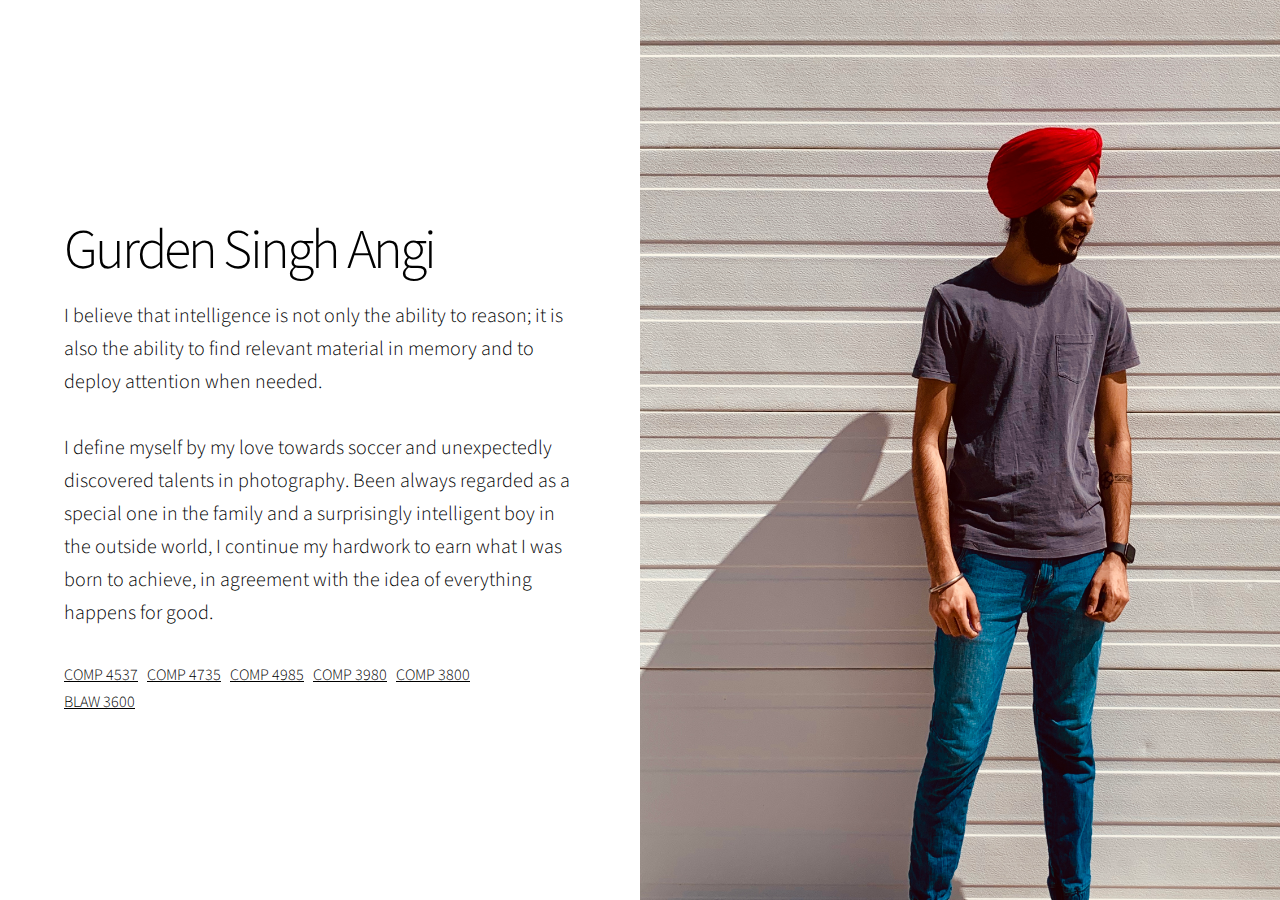
<file: index.html>
<!DOCTYPE HTML>
<html>
	<head>
		<title>Lab1- COMP 4537</title>
		<meta charset="utf-8" />
		<meta name="viewport" content="width=device-width, initial-scale=1, user-scalable=no" />
		<link rel="stylesheet" href="assets/css/main.css" />
	</head>
	<body>

		<!-- Wrapper -->
			<div id="wrapper" class="divided">

				<!-- One -->
					<section class="banner style1 orient-left content-align-left image-position-right fullscreen onload-image-fade-in onload-content-fade-right">
						<div class="content">
							<h1>Gurden Singh Angi</h1>
							<p class="major">I believe that intelligence is not only the ability to reason; it is also the ability to find relevant material in memory and to deploy attention when needed. <br/><br/>
                                I define myself by my love towards soccer and unexpectedly discovered talents in photography. Been always regarded as a special one in the family and a surprisingly intelligent boy in the outside world, I continue my hardwork to earn what I was born to achieve, in agreement with the idea of everything happens for good.</p>
							<a href="COMP4537/COMP4537.html">COMP 4537</a>&nbsp;&nbsp;
                            <a href="#">COMP 4735</a>&nbsp;&nbsp;
                            <a href="#">COMP 4985</a>&nbsp;&nbsp;
                            <a href="#">COMP 3980</a>&nbsp;&nbsp;
                            <a href="#">COMP 3800</a><br/>
                            <a href="#">BLAW 3600</a>&nbsp;&nbsp;
						</div>
						<div class="image">
							<img src="images/IMG_2526.jpeg" alt="Hello" />
						</div>
					</section>
			</div>
	</body>
</html>
</file>
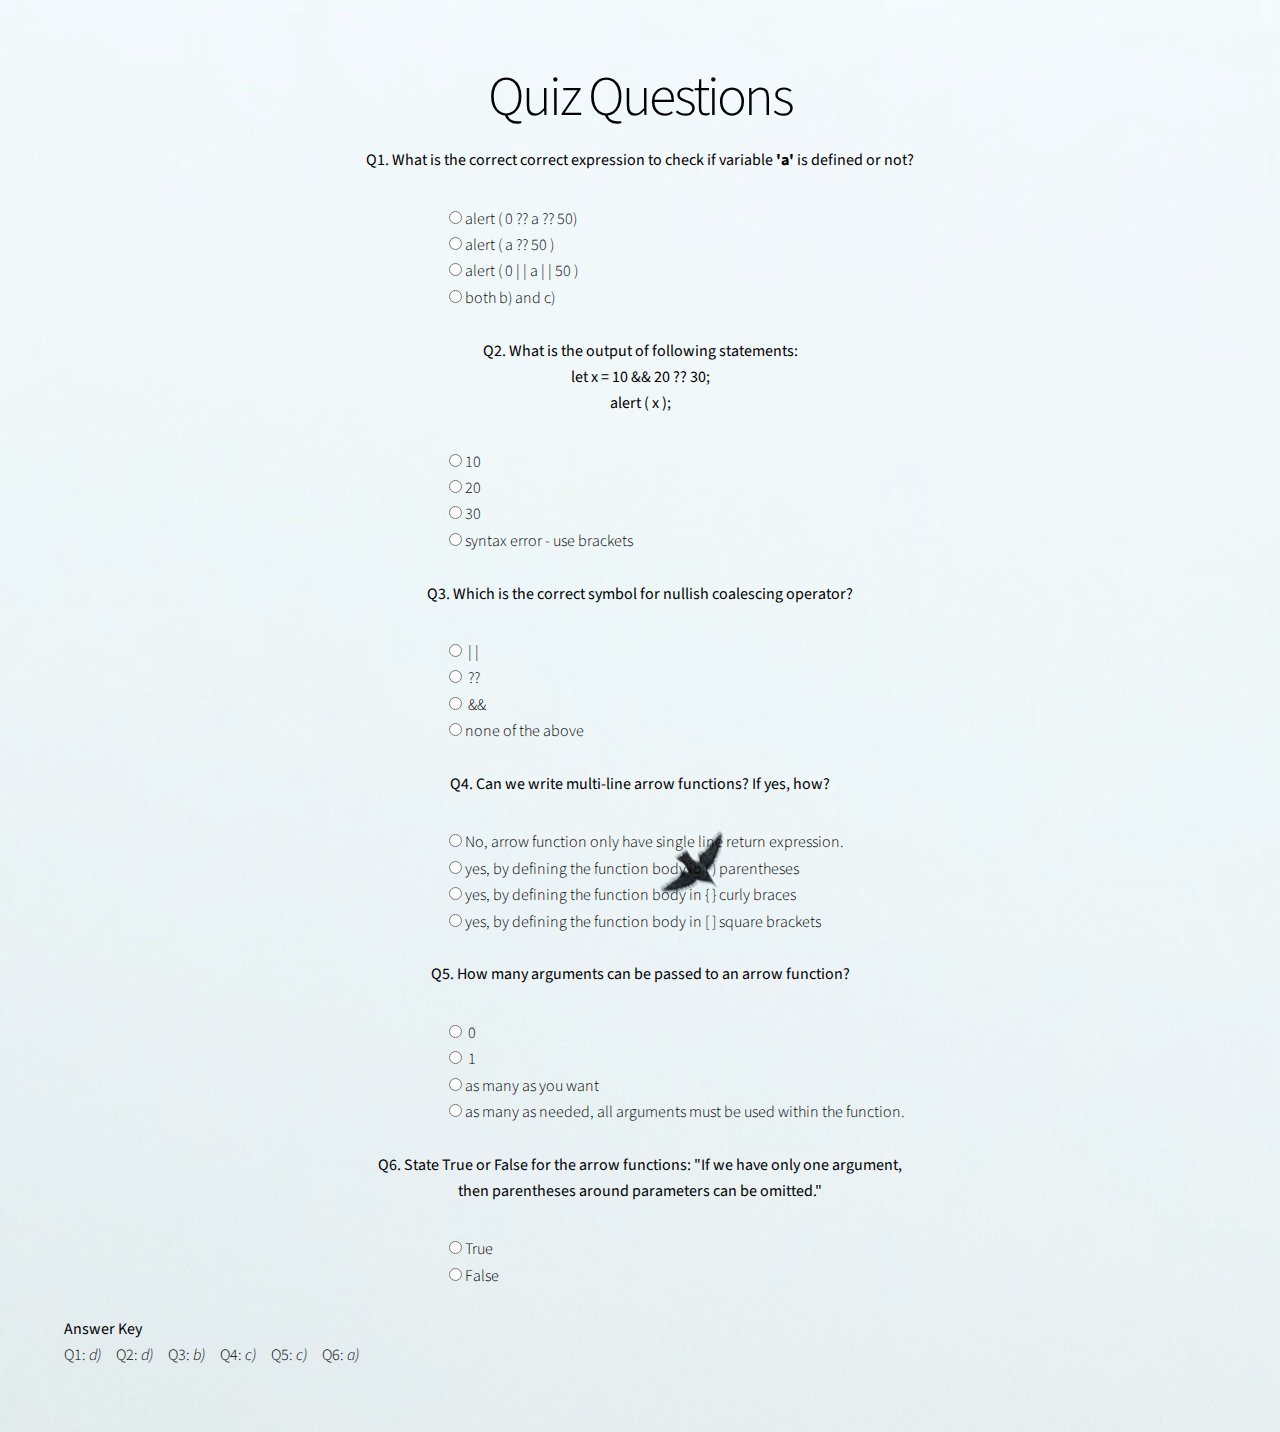
<file: COMP4537/labs/1/quizQuestions/index.html>
<!DOCTYPE HTML>
<html>
	<head>
		<title>Lab1- COMP 4537</title>
		<meta charset="utf-8" />
		<meta name="viewport" content="width=device-width, initial-scale=1, user-scalable=no" />
		<link rel="stylesheet" href="assets/css/main.css" />
	</head>
	<body>

		<!-- Wrapper -->
			<div id="wrapper" class="divided">

				<!-- One -->
					<section class="banner style1 orient-left image-position-right fullscreen onload-image-fade-in onload-content-fade-right" id="page2">
						
                        <div class="content" style = "max-width: none;">
							<h1 style="text-align:center">Quiz Questions</h1>
                            
                           <strong><p style="text-align:center">Q1. What is the correct correct expression to check if variable <b>'a'</b> is defined or not?</p></strong>
                           
                            <div class ="para">
                                <input type="radio" name ="rad"/>alert ( 0 ?? a ?? 50)<br/>
                                <input type="radio" name ="rad"/>alert ( a ?? 50 )<br/>
                                <input type="radio" name ="rad"/>alert ( 0 | | a | | 50 )<br/>
                                <input type="radio" name ="rad"/>both b) and c)<br/><br/>
                           </div>
                            
                            <strong><p style="text-align:center">Q2. What is the output of following statements:<br>let x = 10 &amp;&amp; 20 ?? 30;<br>alert ( x );</p></strong>
                            <div class ="para">
                                <input type="radio" name ="rad2"/>10<br/>
                                <input type="radio" name ="rad2"/>20<br/>
                                <input type="radio" name ="rad2"/>30<br/>
                                <input type="radio" name ="rad2"/>syntax error - use brackets<br/><br/>
                            </div>
                            
                            <strong><p style="text-align:center">Q3. Which is the correct symbol for nullish coalescing operator?</p></strong>
                            <div class ="para">
                                <input type="radio" name ="rad3"/> | | <br/>
                                <input type="radio" name ="rad3"/> ?? <br/>
                                <input type="radio" name ="rad3"/> &amp;&amp; <br/>
                                <input type="radio" name ="rad3"/>none of the above<br/><br/>
                           </div>
                            
                            <strong><p style="text-align:center">Q4. Can we write multi-line arrow functions? If yes, how?</p></strong>
                            <div class ="para">
                                <input type="radio" name ="rad4"/>No, arrow function only have single line return expression. <br/>
                                <input type="radio" name ="rad4"/>yes, by defining the function body in ( ) parentheses <br/>
                                <input type="radio" name ="rad4"/>yes, by defining the function body in { } curly braces <br/>
                                <input type="radio" name ="rad4"/>yes, by defining the function body in [ ] square brackets<br/><br/>
                           </div>
                            
                            <strong><p style="text-align:center">Q5. How many arguments can be passed to an arrow function?</strong>
                            <div class ="para">
                                <input type="radio" name ="rad5"/> 0<br/>
                                <input type="radio" name ="rad5"/> 1<br/>
                                <input type="radio" name ="rad5"/>as many as you want<br/>
                                <input type="radio" name ="rad5"/>as many as needed, all arguments must be used within the function.<br/><br/>
                           </div>
                            
                            <strong><p style="text-align:center">Q6. State True or False for the arrow functions: "If we have only one argument, <br>then parentheses around parameters can be omitted."</strong>
                            <div class ="para">
                                <input type="radio" name ="rad5"/>True<br/>
                                <input type="radio" name ="rad5"/>False<br/><br/>
                           </div>
                            
                            <div>
                                <b>Answer Key</b>
                                <p>Q1: <i>d)</i> &nbsp;&nbsp;&nbsp;
                                    Q2: <i>d)</i> &nbsp;&nbsp;&nbsp;
                                    Q3: <i>b)</i> &nbsp;&nbsp;&nbsp;
                                    Q4: <i>c)</i> &nbsp;&nbsp;&nbsp;
                                    Q5: <i>c)</i> &nbsp;&nbsp;&nbsp;
                                    Q6: <i>a)</i> &nbsp;&nbsp;&nbsp;</p></div>
                        </div>
					</section>
			</div>
	</body>
</html>
</file>
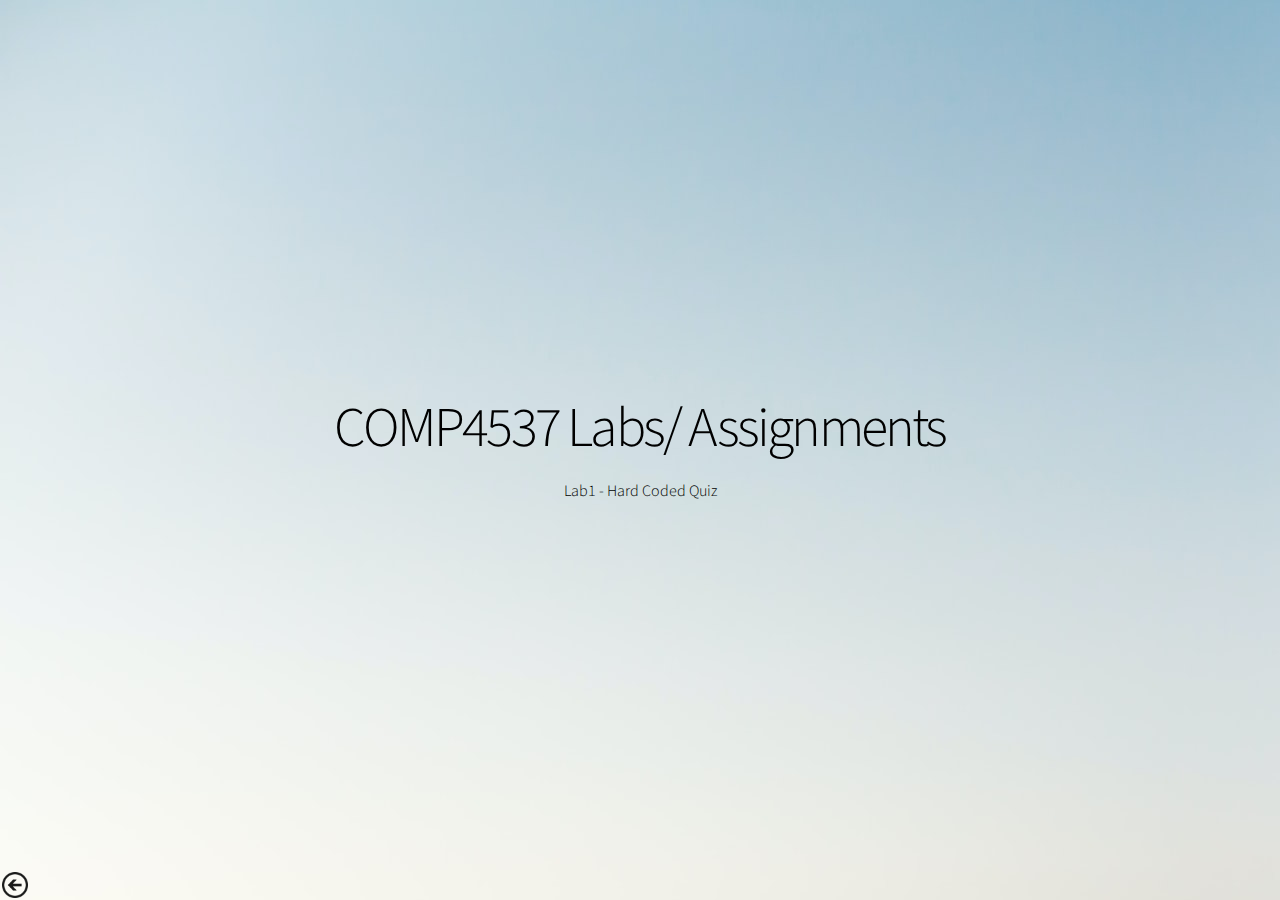
<file: COMP4537/COMP4537.html>
<!DOCTYPE HTML>
<html>
	<head>
		<title>Lab1- COMP 4537</title>
		<meta charset="utf-8" />
		<meta name="viewport" content="width=device-width, initial-scale=1, user-scalable=no" />
		<link rel="stylesheet" href="assets/css/main.css" />
	</head>
	<body>

		<!-- Wrapper -->
			<div id="wrapper" class="divided">

				<!-- One -->
					<section class="banner style1 orient-left content-align-center image-position-right fullscreen onload-image-fade-in onload-content-fade-right" id="page2">
						
                        <div class="content" style = "max-width: none;">
							<h1>COMP4537 Labs/ Assignments</h1>
							<p><a href="labs/1/quizQuestions/index.html" style="text-decoration: none;">Lab1 - Hard Coded Quiz</a></p>
						</div>
                        <div>
                        <a href="../index.html"><img src="images/back.png" width="2%; height: auto" style="position: absolute; left: 2px; bottom: 2px;">
                        </a></div>
					</section>
			</div>
	</body>
</html>
</file>
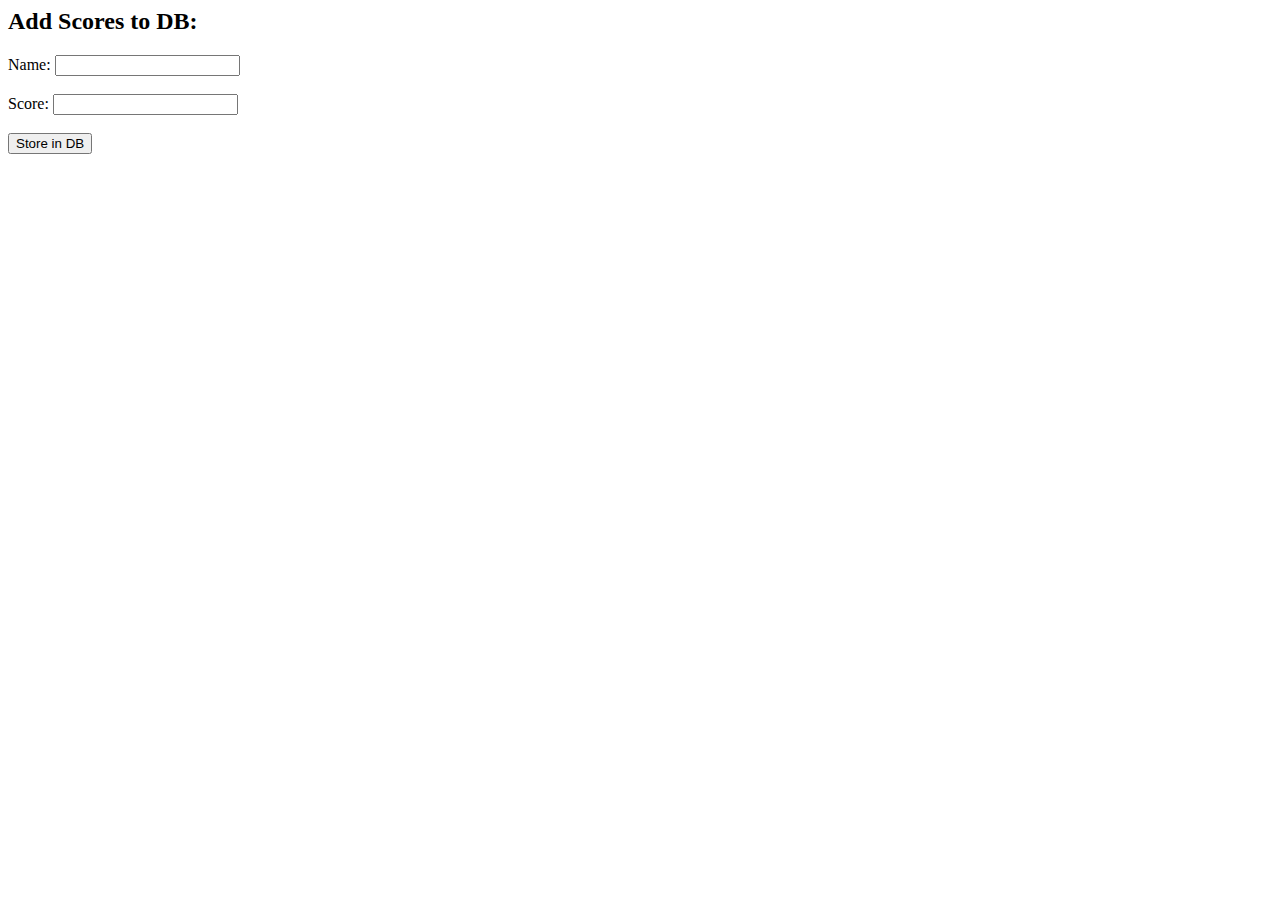
<file: COMP4537/labs/5/writeDB.html>
<html lang="en">
<head>
    <meta charset="UTF-8">
    <meta name="viewport" content="width=device-width, initial-scale=1.0">
    <meta http-equiv="X-UA-Compatible" content="ie=edge">
    <title>Write to DB</title>
</head>
<body>
    
    <div id="heading">
        <h2>Add Scores to DB:</h2>
    </div>
    <div id="input-fields">
        <label for="name">Name:</label>
        <input type="text" id="name" name="name"><br><br>
        <label for="score">Score:</label>
        <input type="number" id="score" name="score"><br><br>
    </div>

    <button type="button" onclick="writeDB()">Store in DB</button><br><br>

    <div id="result-msg">

    </div>

    <script src="./js/write.js"></script>
</body>
</html>
</file>
<file: assets/css/main.css>
@import url(fontawesome-all.min.css);
@import url("https://fonts.googleapis.com/css?family=Source+Sans+Pro:300,300i,400,400i");

html, body, div, h1, p, img, section{
	margin: 0;
	padding: 0;
	border: 0;
	font-size: 100%;
	font: inherit;
	vertical-align: baseline;}

section {
	display: block;
}

body {
	line-height: 1;
}

ul {
	list-style: none;
}

body {
	-webkit-text-size-adjust: none;
}


/* Basic */

	@-ms-viewport {
		width: device-width;
	}

	@media screen and (max-width: 480px) {

		html, body {
			min-width: 320px;
		}

	}

	html {
		box-sizing: border-box;
	}

	*, *:before, *:after {
		box-sizing: inherit;
	}

	body {
		background: #ffffff;
	}

		
/* Type */

	html {
		font-size: 18pt;
	}

		@media screen and (max-width: 1680px) {

			html {
				font-size: 14pt;
			}

		}

		@media screen and (max-width: 1280px) {

			html {
				font-size: 12pt;
			}

		}

		@media screen and (max-width: 736px) {

			html {
				font-size: 11pt;
			}

		}

		@media screen and (max-width: 360px) {

			html {
				font-size: 10pt;
			}

		}

	body {
		background-color: #ffffff;
		color: #000000;
		font-family: "Source Sans Pro", Helvetica, sans-serif;
		font-size: 1rem;
		font-weight: 300;
		line-height: 1.65;
	}

	a {
		-moz-transition: color 0.2s ease-in-out;
		-webkit-transition: color 0.2s ease-in-out;
		-ms-transition: color 0.2s ease-in-out;
		transition: color 0.2s ease-in-out;
		text-decoration: underline;
	}

		a:hover {
			text-decoration: none;
		}

	p {
		margin: 0 0 2rem 0;
	}

		p.major {
			font-size: 1.25rem;
		}

	h1 {
		font-weight: 300;
		line-height: 1.375;
		letter-spacing: -0.05em;
		margin: 0 0 1rem 0;
	}

		h1 a {
			color: inherit;
			text-decoration: none;
		}

	h1 {
		font-size: 3.5rem;
		line-height: 1.2;
	}

	.align-left {
		text-align: left;
	}

	@media screen and (max-width: 736px) {

		p.major {
			font-size: 1.1rem;
		}

		h1 {
			font-size: 2.5rem;
		}

	}

	a {
		color: #000000;
	}

		a:hover {
			color: #928a86;
		}

	h1 {
		color: #000000;
	}

/* Image */

	.image {
		border: 0;
		border-radius: 4px;
		display: inline-block;
		position: relative;
	}

		.image img {
			display: block;
			border-radius: 4px;
		}

/* Banner (transitions) */

	.banner.onload-content-fade-right .content {
		-moz-transition: opacity 0.75s ease-in-out, -moz-transform 0.75s ease-in-out;
		-webkit-transition: opacity 0.75s ease-in-out, -webkit-transform 0.75s ease-in-out;
		-ms-transition: opacity 0.75s ease-in-out, -ms-transform 0.75s ease-in-out;
		transition: opacity 0.75s ease-in-out, transform 0.75s ease-in-out;
	}

/* Banner (style1) */

	.banner.style1 {
		-moz-align-items: -moz-stretch;
		-webkit-align-items: -webkit-stretch;
		-ms-align-items: -ms-stretch;
		align-items: stretch;
		display: -moz-flex;
		display: -webkit-flex;
		display: -ms-flex;
		display: flex;
		-moz-flex-direction: row;
		-webkit-flex-direction: row;
		-ms-flex-direction: row;
		flex-direction: row;
		-moz-justify-content: -moz-flex-end;
		-webkit-justify-content: -webkit-flex-end;
		-ms-justify-content: -ms-flex-end;
		justify-content: flex-end;
		position: relative;
		text-align: left;
		overflow-x: hidden;
	}

		.banner.style1 .content {
			padding: 7rem 7rem 5rem 7rem ;
			-moz-align-self: center;
			-webkit-align-self: center;
			-ms-align-self: center;
			align-self: center;
			-moz-flex-grow: 1;
			-webkit-flex-grow: 1;
			-ms-flex-grow: 1;
			flex-grow: 1;
			-moz-flex-shrink: 1;
			-webkit-flex-shrink: 1;
			-ms-flex-shrink: 1;
			flex-shrink: 1;
			width: 50%;
			max-width: 48rem;
			margin: 0 auto;
		}

		.banner.style1 .image {
			-moz-flex-grow: 0;
			-webkit-flex-grow: 0;
			-ms-flex-grow: 0;
			flex-grow: 0;
			-moz-flex-shrink: 0;
			-webkit-flex-shrink: 0;
			-ms-flex-shrink: 0;
			flex-shrink: 0;
			border-radius: 0;
			width: 50%;
		}

			.banner.style1 .image img {
				-moz-object-fit: cover;
				-webkit-object-fit: cover;
				-ms-object-fit: cover;
				object-fit: cover;
				-moz-object-position: center;
				-webkit-object-position: center;
				-ms-object-position: center;
				object-position: center;
				display: block;
				position: absolute;
				top: 0;
				left: 0;
				width: 100%;
				height: 100%;
				border-radius: 0;
			}

		@media screen and (max-width: 1680px) {

			.banner.style1 .content {
				padding: 5rem 5rem 3rem 5rem ;
			}

		}

		@media screen and (max-width: 1280px) {

			.banner.style1 .content {
				padding: 4rem 4rem 2rem 4rem ;
			}

		}

		@media screen and (max-width: 980px) {

			.banner.style1 .content {
				padding: 3.75rem 3rem 1.75rem 3rem ;
			}

		}

		@media screen and (max-width: 736px) {

			.banner.style1 .content {
				padding: 2.5rem 2rem 0.5rem 2rem ;
			}

		}
        .banner.style1.content-align-center {
                    text-align: center;
                }

		@media screen and (orientation: portrait) {

			.banner.style1 {
				-moz-flex-direction: column-reverse;
				-webkit-flex-direction: column-reverse;
				-ms-flex-direction: column-reverse;
				flex-direction: column-reverse;
				text-align: center;
			}

				.banner.style1 .content {
					display: -moz-flex;
					display: -webkit-flex;
					display: -ms-flex;
					display: flex;
					-moz-flex-direction: column;
					-webkit-flex-direction: column;
					-ms-flex-direction: column;
					flex-direction: column;
					-moz-justify-content: center;
					-webkit-justify-content: center;
					-ms-justify-content: center;
					justify-content: center;
					width: 100%;
					max-width: 100%;
				}

				.banner.style1 .image {
					width: 100%;
					max-width: 100%;
					height: 45vh;
				}

		}

		.banner.style1.fullscreen {
			min-height: 100vh;
		}

			@media screen and (orientation: portrait) {

				.banner.style1.fullscreen .content {
					min-height: 50vh;
				}

				.banner.style1.fullscreen .image {
					height: 50vh;
				}

			}

		.banner.style1.image-position-right .image img {
			-moz-object-position: right;
			-webkit-object-position: right;
			-ms-object-position: right;
			object-position: right;
		}

/* Wrapper */

	#wrapper {
		background-color: inherit;
		width: 100%;
		overflow-x: hidden;
	}

/* Banner (Page2) */
    
    #page2
    {
        background-image: url("../../images/banner3.jpg");
    }
</file>
<file: COMP4537/labs/1/quizQuestions/assets/css/main.css>
@import url(fontawesome-all.min.css);
@import url("https://fonts.googleapis.com/css?family=Source+Sans+Pro:300,300i,400,400i");

html, body, div, h1, p, img, strong,
section{
	margin: 0;
	padding: 0;
	border: 0;
	font-size: 100%;
	font: inherit;
	vertical-align: baseline;}

section {
	display: block;}

body {
	line-height: 1;
	-webkit-text-size-adjust: none;
}


/* Basic */

	@-ms-viewport {
		width: device-width;
	}

	@media screen and (max-width: 480px) {

		html, body {
			min-width: 320px;
		}

	}

	html {
		box-sizing: border-box;
	}

	*, *:before, *:after {
		box-sizing: inherit;
	}

	body {
		background: #ffffff;
	}

		
/* Type */

	html {
		font-size: 18pt;
	}

		@media screen and (max-width: 1680px) {

			html {
				font-size: 14pt;
			}

		}

		@media screen and (max-width: 1280px) {

			html {
				font-size: 12pt;
			}

		}

		@media screen and (max-width: 736px) {

			html {
				font-size: 11pt;
			}

		}

		@media screen and (max-width: 360px) {

			html {
				font-size: 10pt;
			}

		}

	body {
		background-color: #ffffff;
		color: #000000;
		font-family: "Source Sans Pro", Helvetica, sans-serif;
		font-size: 1rem;
		font-weight: 300;
		line-height: 1.65;
	}

	a {
		-moz-transition: color 0.2s ease-in-out;
		-webkit-transition: color 0.2s ease-in-out;
		-ms-transition: color 0.2s ease-in-out;
		transition: color 0.2s ease-in-out;
		text-decoration: underline;
	}

		a:hover {
			text-decoration: none;
		}

	strong {
		font-weight: 400;
	}

	p {
		margin: 0 0 2rem 0;
	}

		p.major {
			font-size: 1.25rem;
		}

	h1{
		font-weight: 300;
		line-height: 1.375;
		letter-spacing: -0.05em;
		margin: 0 0 1rem 0;
	}

		h1 a{
			color: inherit;
			text-decoration: none;
		}

	h1 {
		font-size: 3.5rem;
		line-height: 1.2;
	}

	.align-center {
		text-align: center;
	}

	@media screen and (max-width: 736px) {

		p.major {
			font-size: 1.1rem;
		}

		h1 {
			font-size: 2.5rem;
		}
	}

	input {
		color: #000000;
	}

	a {
		color: #000000;
	}

		a:hover {
			color: #928a86;
		}

	strong{
		color: #000000;
	}

	h1{
		color: #000000;
	}

/* Image */

	.image {
		border: 0;
		border-radius: 4px;
		display: inline-block;
		position: relative;
	}

		.image img {
			display: block;
			border-radius: 4px;
		}

/* Banner (transitions) */

	.banner.onload-content-fade-right .content {
		-moz-transition: opacity 0.75s ease-in-out, -moz-transform 0.75s ease-in-out;
		-webkit-transition: opacity 0.75s ease-in-out, -webkit-transform 0.75s ease-in-out;
		-ms-transition: opacity 0.75s ease-in-out, -ms-transform 0.75s ease-in-out;
		transition: opacity 0.75s ease-in-out, transform 0.75s ease-in-out;
	}

/* Banner (style1) */

	.banner.style1 {
		-moz-align-items: -moz-stretch;
		-webkit-align-items: -webkit-stretch;
		-ms-align-items: -ms-stretch;
		align-items: stretch;
		display: -moz-flex;
		display: -webkit-flex;
		display: -ms-flex;
		display: flex;
		-moz-flex-direction: row;
		-webkit-flex-direction: row;
		-ms-flex-direction: row;
		flex-direction: row;
		-moz-justify-content: -moz-flex-end;
		-webkit-justify-content: -webkit-flex-end;
		-ms-justify-content: -ms-flex-end;
		justify-content: flex-end;
		position: relative;
		text-align: left;
		overflow-x: hidden;
	}

		.banner.style1 .content {
			padding: 7rem 7rem 5rem 7rem ;
			-moz-align-self: center;
			-webkit-align-self: center;
			-ms-align-self: center;
			align-self: center;
			-moz-flex-grow: 1;
			-webkit-flex-grow: 1;
			-ms-flex-grow: 1;
			flex-grow: 1;
			-moz-flex-shrink: 1;
			-webkit-flex-shrink: 1;
			-ms-flex-shrink: 1;
			flex-shrink: 1;
			width: 50%;
			max-width: 48rem;
			margin: 0 auto;
		}

		.banner.style1 .image {
			-moz-flex-grow: 0;
			-webkit-flex-grow: 0;
			-ms-flex-grow: 0;
			flex-grow: 0;
			-moz-flex-shrink: 0;
			-webkit-flex-shrink: 0;
			-ms-flex-shrink: 0;
			flex-shrink: 0;
			border-radius: 0;
			width: 50%;
		}

			.banner.style1 .image img {
				-moz-object-fit: cover;
				-webkit-object-fit: cover;
				-ms-object-fit: cover;
				object-fit: cover;
				-moz-object-position: center;
				-webkit-object-position: center;
				-ms-object-position: center;
				object-position: center;
				display: block;
				position: absolute;
				top: 0;
				left: 0;
				width: 100%;
				height: 100%;
				border-radius: 0;
			}

		@media screen and (max-width: 1680px) {

			.banner.style1 .content {
				padding: 5rem 5rem 3rem 5rem ;
			}

		}

		@media screen and (max-width: 1280px) {

			.banner.style1 .content {
				padding: 4rem 4rem 2rem 4rem ;
			}

		}

		@media screen and (max-width: 980px) {

			.banner.style1 .content {
				padding: 3.75rem 3rem 1.75rem 3rem ;
			}

		}

		@media screen and (max-width: 736px) {

			.banner.style1 .content {
				padding: 2.5rem 2rem 0.5rem 2rem ;
			}

		}
        .banner.style1.content-align-center {
                    text-align: center;
                }

		@media screen and (orientation: portrait) {

			.banner.style1 {
				-moz-flex-direction: column-reverse;
				-webkit-flex-direction: column-reverse;
				-ms-flex-direction: column-reverse;
				flex-direction: column-reverse;
				text-align: center;
			}

				.banner.style1 .content {
					display: -moz-flex;
					display: -webkit-flex;
					display: -ms-flex;
					display: flex;
					-moz-flex-direction: column;
					-webkit-flex-direction: column;
					-ms-flex-direction: column;
					flex-direction: column;
					-moz-justify-content: center;
					-webkit-justify-content: center;
					-ms-justify-content: center;
					justify-content: center;
					width: 100%;
					max-width: 100%;
				}

				.banner.style1 .image {
					width: 100%;
					max-width: 100%;
					height: 45vh;
				}

		}

		.banner.style1.fullscreen {
			min-height: 100vh;
		}

			@media screen and (orientation: portrait) {

				.banner.style1.fullscreen .content {
					min-height: 50vh;
				}

				.banner.style1.fullscreen .image {
					height: 50vh;
				}

			}

		.banner.style1.image-position-right .image img {
			-moz-object-position: right;
			-webkit-object-position: right;
			-ms-object-position: right;
			object-position: right;
		}

/* Wrapper */

	#wrapper {
		background-color: inherit;
		width: 100%;
		overflow-x: hidden;
	}

/* Banner (Page2) */
    
    #page2
    {
        background-image: url("../../images/banner.jpg");
    }
/* Paragraph align */
    
    .para
    {
        margin-left: 33%
    }

   @media screen and (max-width: 1000px) and (min-width: 600px)
    {
        .para
        {
            margin-left: 20%;
        }
    }
    @media screen and (max-width: 559px)
        {
            .para
            {
                margin-left: 0%;
            }
        }
</file>
<file: COMP4537/assets/css/main.css>
@import url(fontawesome-all.min.css);
@import url("https://fonts.googleapis.com/css?family=Source+Sans+Pro:300,300i,400,400i");

html, body, div, h1, p, img, section{
	margin: 0;
	padding: 0;
	border: 0;
	font-size: 100%;
	font: inherit;
	vertical-align: baseline;}

section {
	display: block;
}

body {
	line-height: 1;
}

ul {
	list-style: none;
}

body {
	-webkit-text-size-adjust: none;
}


/* Basic */

	@-ms-viewport {
		width: device-width;
	}

	@media screen and (max-width: 480px) {

		html, body {
			min-width: 320px;
		}

	}

	html {
		box-sizing: border-box;
	}

	*, *:before, *:after {
		box-sizing: inherit;
	}

	body {
		background: #ffffff;
	}

		
/* Type */

	html {
		font-size: 18pt;
	}

		@media screen and (max-width: 1680px) {

			html {
				font-size: 14pt;
			}

		}

		@media screen and (max-width: 1280px) {

			html {
				font-size: 12pt;
			}

		}

		@media screen and (max-width: 736px) {

			html {
				font-size: 11pt;
			}

		}

		@media screen and (max-width: 360px) {

			html {
				font-size: 10pt;
			}

		}

	body {
		background-color: #ffffff;
		color: #000000;
		font-family: "Source Sans Pro", Helvetica, sans-serif;
		font-size: 1rem;
		font-weight: 300;
		line-height: 1.65;
	}

	a {
		-moz-transition: color 0.2s ease-in-out;
		-webkit-transition: color 0.2s ease-in-out;
		-ms-transition: color 0.2s ease-in-out;
		transition: color 0.2s ease-in-out;
		text-decoration: underline;
	}

		a:hover {
			text-decoration: none;
		}

	p {
		margin: 0 0 2rem 0;
	}

		p.major {
			font-size: 1.25rem;
		}

	h1 {
		font-weight: 300;
		line-height: 1.375;
		letter-spacing: -0.05em;
		margin: 0 0 1rem 0;
	}

		h1 a {
			color: inherit;
			text-decoration: none;
		}

	h1 {
		font-size: 3.5rem;
		line-height: 1.2;
	}

	.align-left {
		text-align: left;
	}

	@media screen and (max-width: 736px) {

		p.major {
			font-size: 1.1rem;
		}

		h1 {
			font-size: 2.5rem;
		}

	}

	a {
		color: #000000;
	}

		a:hover {
			color: #928a86;
		}

	h1 {
		color: #000000;
	}

/* Image */

	.image {
		border: 0;
		border-radius: 4px;
		display: inline-block;
		position: relative;
	}

		.image img {
			display: block;
			border-radius: 4px;
		}

/* Banner (transitions) */

	.banner.onload-content-fade-right .content {
		-moz-transition: opacity 0.75s ease-in-out, -moz-transform 0.75s ease-in-out;
		-webkit-transition: opacity 0.75s ease-in-out, -webkit-transform 0.75s ease-in-out;
		-ms-transition: opacity 0.75s ease-in-out, -ms-transform 0.75s ease-in-out;
		transition: opacity 0.75s ease-in-out, transform 0.75s ease-in-out;
	}

/* Banner (style1) */

	.banner.style1 {
		-moz-align-items: -moz-stretch;
		-webkit-align-items: -webkit-stretch;
		-ms-align-items: -ms-stretch;
		align-items: stretch;
		display: -moz-flex;
		display: -webkit-flex;
		display: -ms-flex;
		display: flex;
		-moz-flex-direction: row;
		-webkit-flex-direction: row;
		-ms-flex-direction: row;
		flex-direction: row;
		-moz-justify-content: -moz-flex-end;
		-webkit-justify-content: -webkit-flex-end;
		-ms-justify-content: -ms-flex-end;
		justify-content: flex-end;
		position: relative;
		text-align: left;
		overflow-x: hidden;
	}

		.banner.style1 .content {
			padding: 7rem 7rem 5rem 7rem ;
			-moz-align-self: center;
			-webkit-align-self: center;
			-ms-align-self: center;
			align-self: center;
			-moz-flex-grow: 1;
			-webkit-flex-grow: 1;
			-ms-flex-grow: 1;
			flex-grow: 1;
			-moz-flex-shrink: 1;
			-webkit-flex-shrink: 1;
			-ms-flex-shrink: 1;
			flex-shrink: 1;
			width: 50%;
			max-width: 48rem;
			margin: 0 auto;
		}

		.banner.style1 .image {
			-moz-flex-grow: 0;
			-webkit-flex-grow: 0;
			-ms-flex-grow: 0;
			flex-grow: 0;
			-moz-flex-shrink: 0;
			-webkit-flex-shrink: 0;
			-ms-flex-shrink: 0;
			flex-shrink: 0;
			border-radius: 0;
			width: 50%;
		}

			.banner.style1 .image img {
				-moz-object-fit: cover;
				-webkit-object-fit: cover;
				-ms-object-fit: cover;
				object-fit: cover;
				-moz-object-position: center;
				-webkit-object-position: center;
				-ms-object-position: center;
				object-position: center;
				display: block;
				position: absolute;
				top: 0;
				left: 0;
				width: 100%;
				height: 100%;
				border-radius: 0;
			}

		@media screen and (max-width: 1680px) {

			.banner.style1 .content {
				padding: 5rem 5rem 3rem 5rem ;
			}

		}

		@media screen and (max-width: 1280px) {

			.banner.style1 .content {
				padding: 4rem 4rem 2rem 4rem ;
			}

		}

		@media screen and (max-width: 980px) {

			.banner.style1 .content {
				padding: 3.75rem 3rem 1.75rem 3rem ;
			}

		}

		@media screen and (max-width: 736px) {

			.banner.style1 .content {
				padding: 2.5rem 2rem 0.5rem 2rem ;
			}

		}
        .banner.style1.content-align-center {
                    text-align: center;
                }

		@media screen and (orientation: portrait) {

			.banner.style1 {
				-moz-flex-direction: column-reverse;
				-webkit-flex-direction: column-reverse;
				-ms-flex-direction: column-reverse;
				flex-direction: column-reverse;
				text-align: center;
			}

				.banner.style1 .content {
					display: -moz-flex;
					display: -webkit-flex;
					display: -ms-flex;
					display: flex;
					-moz-flex-direction: column;
					-webkit-flex-direction: column;
					-ms-flex-direction: column;
					flex-direction: column;
					-moz-justify-content: center;
					-webkit-justify-content: center;
					-ms-justify-content: center;
					justify-content: center;
					width: 100%;
					max-width: 100%;
				}

				.banner.style1 .image {
					width: 100%;
					max-width: 100%;
					height: 45vh;
				}

		}

		.banner.style1.fullscreen {
			min-height: 100vh;
		}

			@media screen and (orientation: portrait) {

				.banner.style1.fullscreen .content {
					min-height: 50vh;
				}

				.banner.style1.fullscreen .image {
					height: 50vh;
				}

			}

		.banner.style1.image-position-right .image img {
			-moz-object-position: right;
			-webkit-object-position: right;
			-ms-object-position: right;
			object-position: right;
		}

/* Wrapper */

	#wrapper {
		background-color: inherit;
		width: 100%;
		overflow-x: hidden;
	}

/* Banner (Page2) */
    
    #page2
    {
        background-image: url("../../images/banner3.jpg");
    }
</file>
